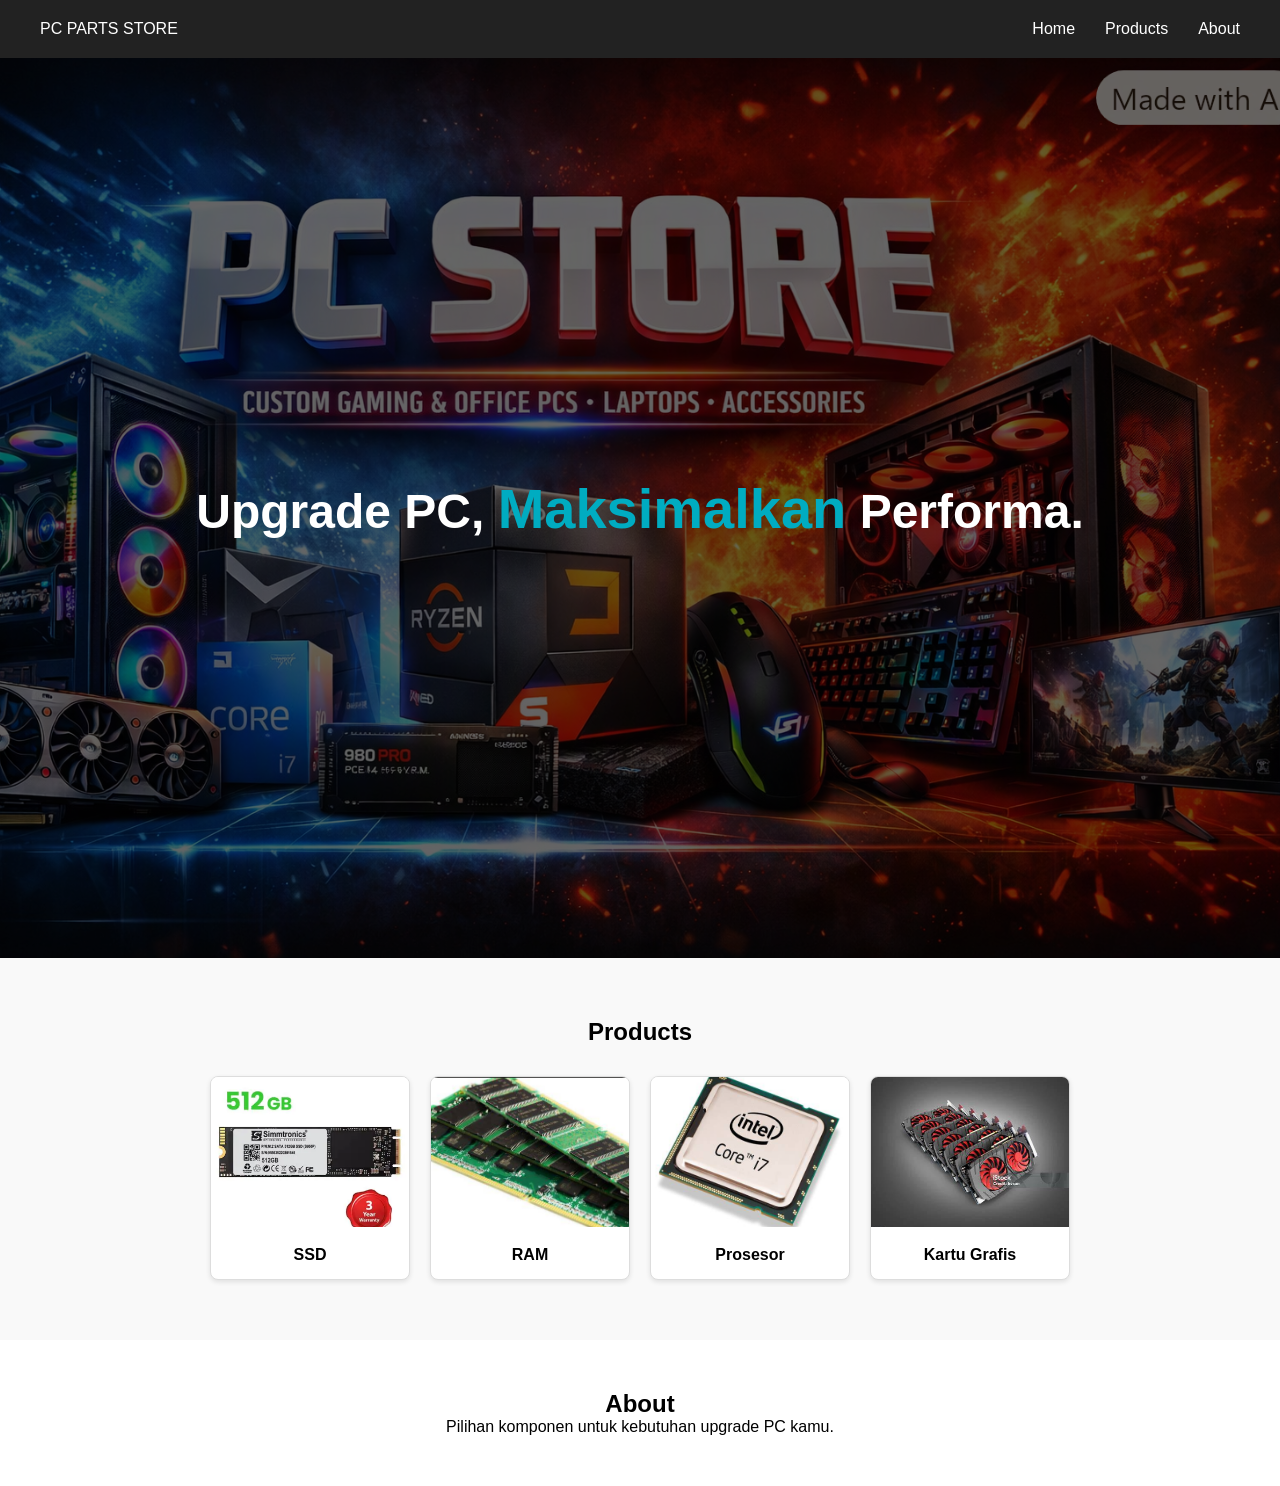
<file: index.html>
<!DOCTYPE html>
<html lang="id">
<head>
    <meta charset="UTF-8">
    <meta name="viewport" content="width=device-width, initial-scale=1.0">
    <title>Home - PC Parts Store</title>
    <link rel="stylesheet" href="style.css">
</head>
<body>
    <!-- Navbar -->
    <nav class="navbar">
        <div class="logo">PC PARTS STORE</div>
        <ul class="nav-links">
            <li><a href="#home">Home</a></li>
            <li><a href="#products">Products</a></li>
            <li><a href="#about">About</a></li>
        </ul>
    </nav>

    <!-- Section Home -->
    <section id="home" class="home-section">
        <h1>Upgrade PC, <span class="highlight">Maksimalkan</span> Performa.</h1>
    </section>

    <!-- Section Collections -->
    <section id="products" class="collections-section">
        <h2>Products</h2>
        <div class="card-container">
            <div class="card">
                <img src="SSD.png" alt="SSD">
                <p>SSD</p>
            </div>
            <div class="card">
                <img src="RAM.png" alt="RAM">
                <p>RAM</p>
            </div>
            <div class="card">
                <img src="Prosesor.png" alt="Prosesor">
                <p>Prosesor</p>
            </div>
            <div class="card">
                <img src="KartuGrafis.png" alt="Kartu Grafis">
                <p>Kartu Grafis</p>
            </div>
        </div>
    </section>

    <section id="about" class="about-section">
        <h2>About</h2>
        <p>Pilihan komponen untuk kebutuhan upgrade PC kamu.</p>
    </section>
</body>
</html>
</file>
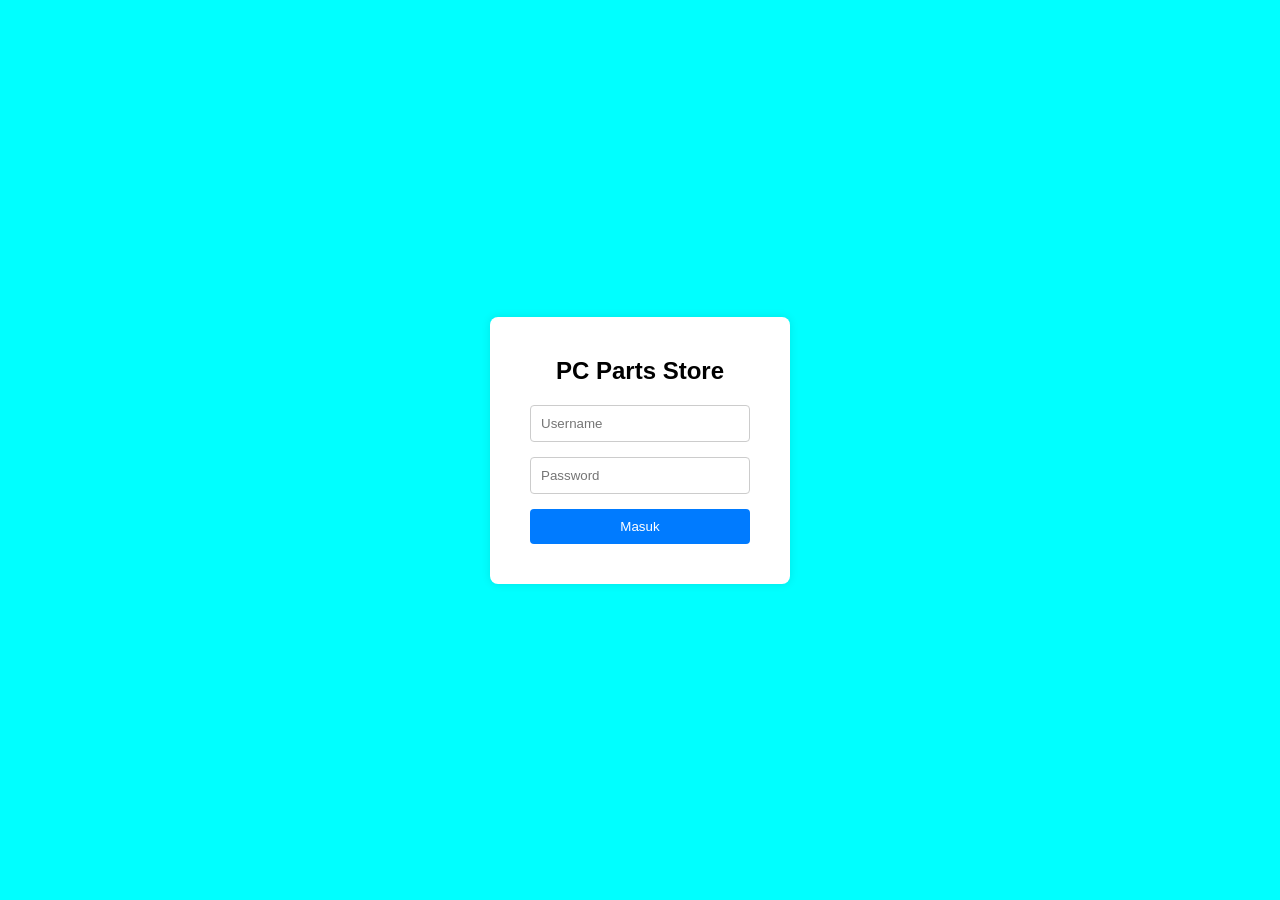
<file: login.html>
<!DOCTYPE html>
<html lang="id">
<head>
    <meta charset="UTF-8">
    <meta name="viewport" content="width=device-width, initial-scale=1.0">
    <title>Login - PC Parts Store</title>
    <link rel="stylesheet" href="style.css">
</head>
<body class="login-body">
    <div class="login-container">
        <h2>PC Parts Store</h2>
        <form action="index.html">
            <input type="text" placeholder="Username" required>
            <input type="password" placeholder="Password" required>
            <button type="submit">Masuk</button>
        </form>
    </div>
</body>
</html>
</file>
<file: style.css>
* {
    margin: 0;
    padding: 0;
    box-sizing: border-box;
    font-family: Arial, sans-serif;
}
html { scroll-behavior: smooth; }
.login-body {
    display: flex;
    justify-content: center;
    align-items: center;
    height: 100vh;
    background-color: cyan;
}
.login-container {
    background: white;
    padding: 40px;
    border-radius: 8px;
    box-shadow: 0 0 10px rgba(0,0,0,0.1);
    text-align: center;
    width: 300px;
}
.login-container h2 { margin-bottom: 20px; }
.login-container form {
    display: flex;
    flex-direction: column;
    gap: 15px;
}
.login-container input {
    padding: 10px;
    border: 1px solid #ccc;
    border-radius: 4px;
}
.login-container input:focus {
    background-color: #e0f7fa;
    outline: none;
    border-color: #00acc1;
}
.login-container button {
    padding: 10px;
    border: none;
    background-color: #007bff;
    color: white;
    cursor: pointer;
    border-radius: 4px;
    transition: 0.3s;
}
.login-container button:hover {
    background-color: black;
    color: white;
}

.navbar {
    position: sticky;
    top: 0;
    display: flex;
    justify-content: space-between;
    align-items: center;
    padding: 20px 40px;
    background-color: #222;
    color: white;
    z-index: 1000;
}
.nav-links {
    list-style: none;
    display: flex;
    gap: 30px;
}
.nav-links a {
    color: white;
    text-decoration: none;
    transition: color 0.3s;
}
.nav-links a:hover { color: #00acc1; }

.home-section {
    height: 100vh;
 
    background: url('Copilot_20261009_142756.png') no-repeat center center/cover;
    background-color: rgba(0, 0, 0, 0.6);
    background-blend-mode: multiply;
    display: flex;
    justify-content: center;
    align-items: center;
    text-align: center;
    color: white;
}
.home-section h1 { font-size: 3rem; }
.home-section .highlight {
    color: #00acc1;
    font-size: 3.5rem;
}


.collections-section {
    padding: 60px 20px;
    text-align: center;
    background-color: #f9f9f9;
}
.card-container {
    display: flex;
    justify-content: center;
    gap: 20px;
    margin-top: 30px;
    flex-wrap: wrap; 
}
.card {
    width: 200px;
    background: white;
    border: 1px solid #ddd;
    border-radius: 8px;
    overflow: hidden;
    box-shadow: 0 2px 5px rgba(0,0,0,0.1);
}
.card img {
    width: 100%;
    height: 150px;
    object-fit: cover;
}
.card p { padding: 15px; font-weight: bold; }


@media (max-width: 768px) {
    .card {
        width: calc(50% - 20px);
    }
}

.about-section {
    padding: 50px 20px;
    text-align: center;
}

.navbar {
    position: sticky;
    top: 0;
    display: flex;
    justify-content: space-between; 
    align-items: center; 
    padding: 20px 40px;
    background-color: #222;
    color: white;
    z-index: 1000; 

.nav-links {
    list-style: none; 
    display: flex;
    gap: 30px; 
}

.nav-links a {
    color: white;
    text-decoration: none; 
    transition: color 0.3s;
}

.nav-links a:hover { 
    color: #00acc1; 
}
</file>
